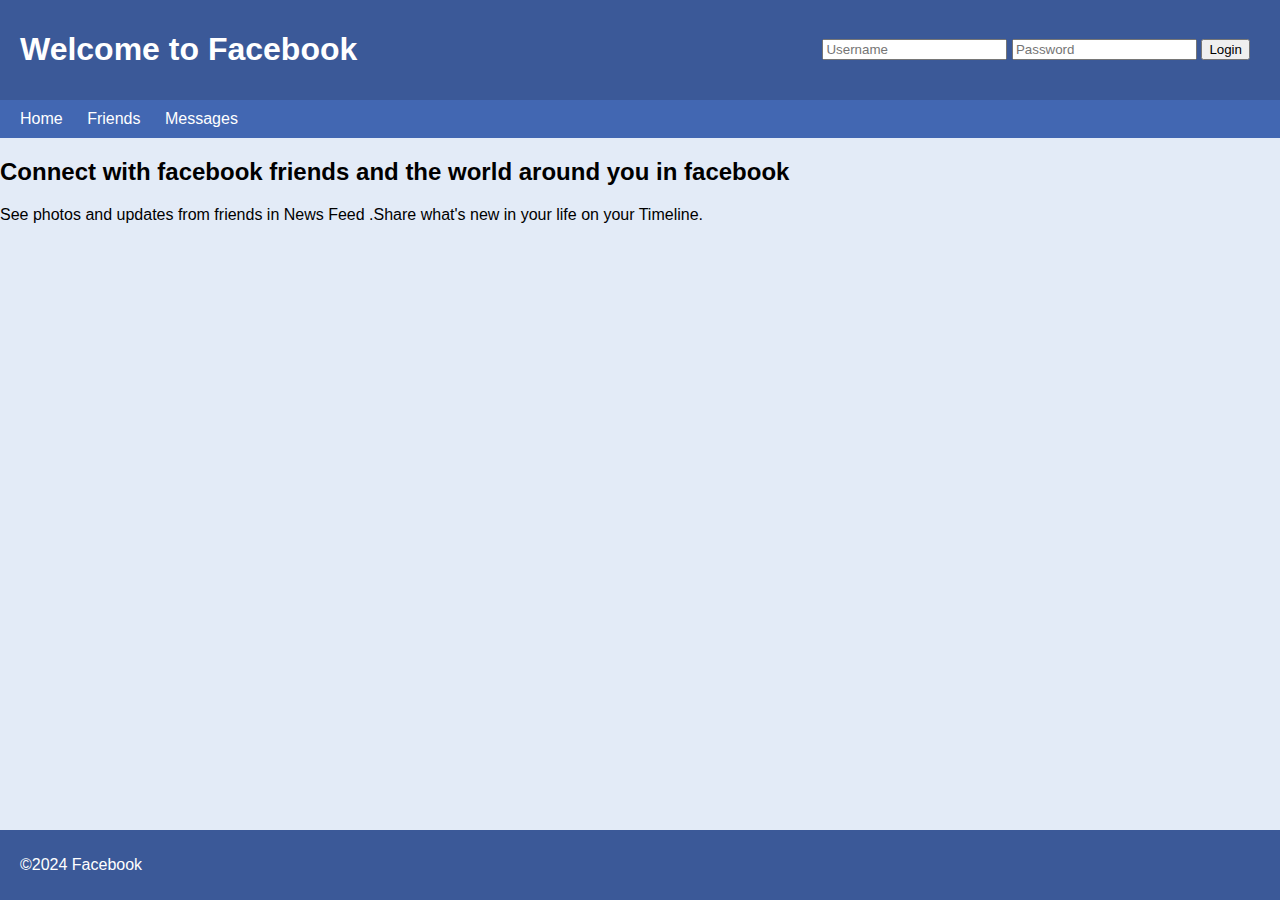
<file: index.html>
<!-- index page and friends page  -->

<!DOCTYPE html>
<html lang="en">
<head>
    <meta charset="UTF-8">
    <meta name="viewport" content="width=device-width, initial-scale=1.0">
    <title>Facebook</title>
    <link rel="stylesheet" href="Css/style.css ">
</head>
<body>
    <header> 
        <h1>Welcome to Facebook</h1>
        <div class="login-form">
            <input type = 'text' placeholder="Username"/>
            <input type = 'password' placeholder="Password"/>
            <!-- <input type="date" id="monthAndDateInput" name="monthAndDate"> -->
            <button>Login</button>
        </div>
</header>
    <nav>
    <ul>
        <li> <a href="index.html">Home</a></li>
        <li><a href="Friends.html">Friends</a></li> 
        <li><a href="Messages.html">Messages</a></li> 
    </ul>
</nav>

<main>
  <h2>Connect with facebook friends and the world around you in facebook</h2>
  <p>See photos and updates from friends in News Feed .Share what's new in your life on your Timeline.</p>
  <footer>
    <p>
        &copy;2024 Facebook
    </p>
</main>
</footer>  
</body>
</html>
</file>
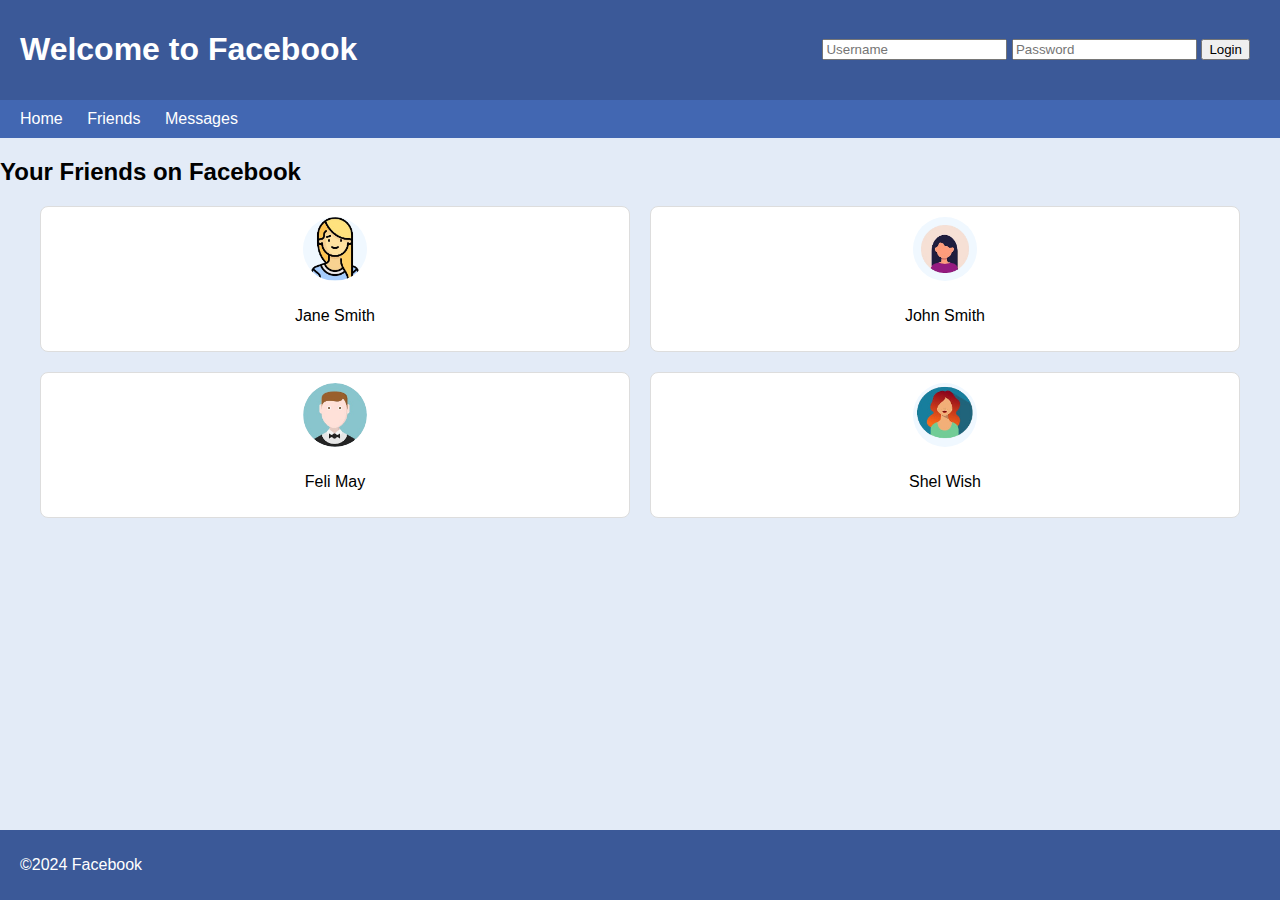
<file: Friends.html>
<!DOCTYPE html>
<html lang="en">
<head>
    <meta charset="UTF-8">
    <meta name="viewport" content="width=device-width, initial-scale=1.0">
    <title>Friends</title>
    <link rel="stylesheet" href="Css/style.css">
    <style>

 
      .friends-container {
            display: flex;
            flex-wrap: wrap;
            gap: 20px;
            justify-content: center;
        }
        .friend {
            display: flex;
            flex-direction: column;
            align-items: center;
            width: calc(50% - 50px);
            box-sizing: border-box;
            padding: 10px;
            background-color: white;
            border: 1px solid #ddd;
            border-radius: 8px;
            /* box-shadow: 0 2px 4px rgba(0, 0, 0, 0.1); */
        }
        .friend img {
            width: 64px;
            height: 64px;
            border-radius: 50%;
            background-color: aliceblue;
            margin-bottom: 10px;
        }
     
    </style>
</head>
<body>
    <header>
        <h1>Welcome to Facebook</h1>
        <div class="login-form">
            <input type='text' placeholder="Username" />
            <input type='password' placeholder="Password" />
            <button>Login</button>
        </div>
    </header>
    <nav>
        <ul>
            <li><a href="index.html">Home</a></li>
            <li><a href="Friends.html">Friends</a></li>
            <li><a href="Messages.html">Messages</a></li>
        </ul>
    </nav>
    <main>
        <h2>Your Friends on Facebook</h2>
        <div class="friends-container">
        <div class="friend">
            <img src="images/download-removebg-preview.png" alt="Friend1">
            <p>Jane Smith</p>
        </div>
        <div class="friend">
            <img src="images/image-removebg-preview (1).png" alt="Friend2">
            <p>John Smith</p>
        </div>
        <div class="friend">
            <img src="images/image-removebg-preview (2).png" alt="Friend3">
            <p>Feli May</p>
        </div>
        <div class="friend">
            <img src="images/image-removebg-preview.png" alt="Friend4">
            <p>Shel Wish</p>
        </div>
    </div>
    </main>
    <footer>
        <p>&copy;2024 Facebook</p>
    </footer>
</body>
</html>
</file>
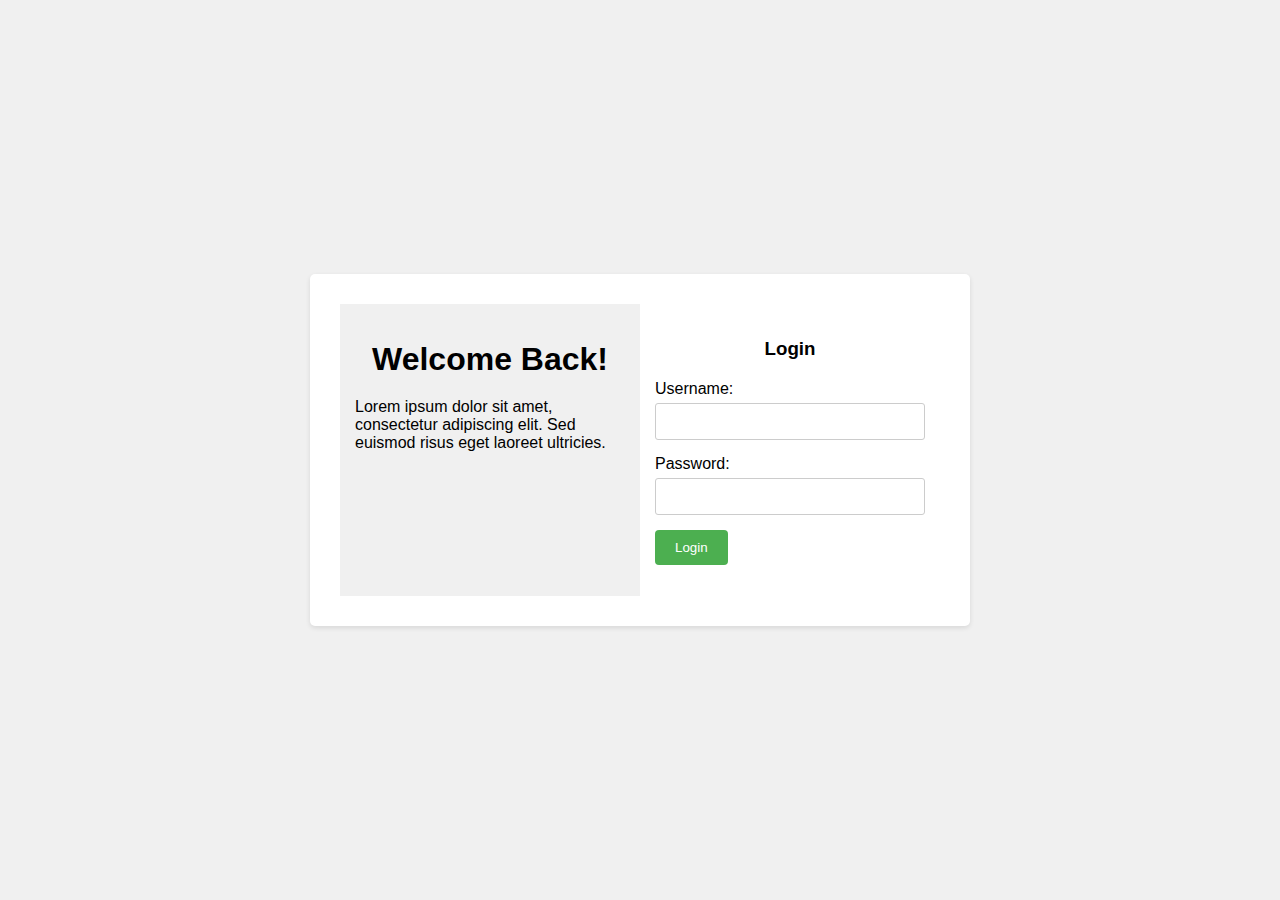
<file: Login.html>
<!DOCTYPE html>
<html lang="en">
<head>
  <meta charset="UTF-8">
  <meta name="viewport" content="width=device-width, initial-scale=1.0">
  <link rel="stylesheet" href="Css/Login.css ">
  <title>Login Form</title>
</head>
<body>
    <div class="login-container">
        <div class="login-info">
          <h1>Welcome Back!</h1>
          <p>Lorem ipsum dolor sit amet, consectetur adipiscing elit. Sed euismod risus eget laoreet ultricies.</p>
          </div>
        <div class="login-form">
          <h3>Login</h3>
          <form id="loginForm">
            <label for="name">Username:</label>
            <input type="text" id="name" name="name" required><br>
            <label for="password">Password:</label>
            <input type="password" id="password" name="password" required><br>
            <button type="submit">Login</button>
            <p id="errorMsg"></p>
          </form>
        </div>
  <script>
    function Login() {
        // Get username and Login values
      var username = document.getElementById('name').value;
      var password = document.getElementById('password').value;

    //   Simple username and password  check
      if (username === 'mercy' && password === '123') { 
        // Redirect to marks.html if credentials are correct 
        window.location.href = "marks.html";
      } else {
        // Alert user if credentials are incorrect 
        document.getElementById("errorMsg").innerHTML = "Invalid username or password";
      }
      return false
    }
  </script>
</body>
</html>
</file>
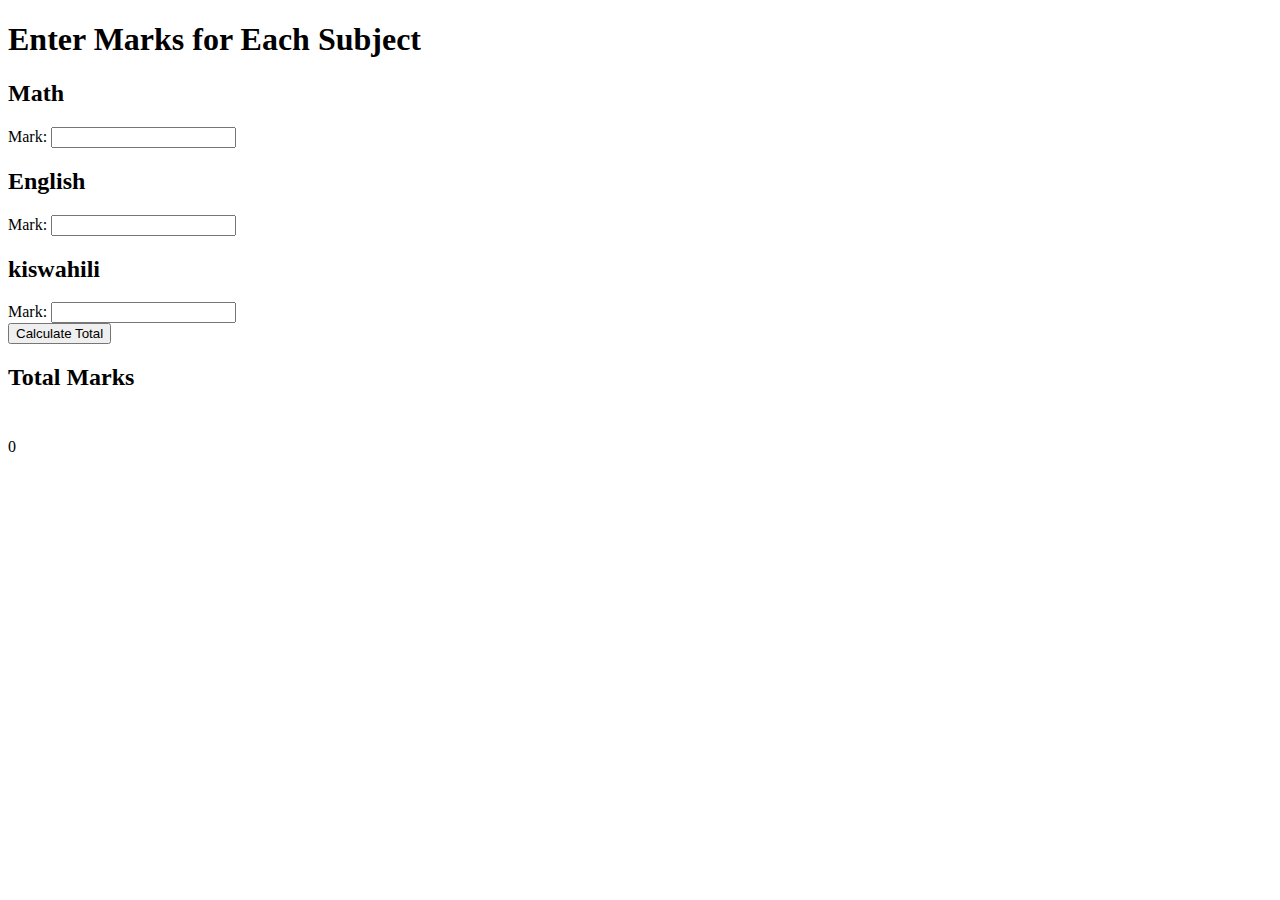
<file: marks.html>
<!DOCTYPE html>
<html>
<head>
  <title>Enter marks for each subject</title>
  <link rel="stylesheet" href="">
</head>
<body>
  <h1>Enter Marks for Each Subject</h1>
  <div id="login-container">
  <form id="login-form" >
    <h2>Math</h2>
    <label for="math">Mark:</label>
    <input type="number" id="math" name="math"><br>

    <h2>English</h2>

    <label for="english">Mark:</label>
    <input type="number" id="english" name="english"><br>
    <h2>kiswahili</h2>
    <label for="kiswahili">Mark:</label>
    <input type="number" id="kiswahili" name="kiswahili"><br>
    <button type="button" onclick="calculateTotal()">Calculate Total</button>
    <h2 >Total Marks <br><br></h2>
    <p id="totalMarks">0</p>
  </form>
</div>
  <script>
    function calculateTotal() {
      // Get marks
      var math = parseInt(document.getElementById('math').value);
      var english = parseInt(document.getElementById('english').value);
      var kiswahili = parseInt(document.getElementById('kiswahili').value);
      // calculate total marks
      var total = math + english + kiswahili;
      // Display total marks
      document.getElementById('totalMarks').innerHTML = "Total Marks: " + total;
    }
  </script>
</body>
</html>
</file>
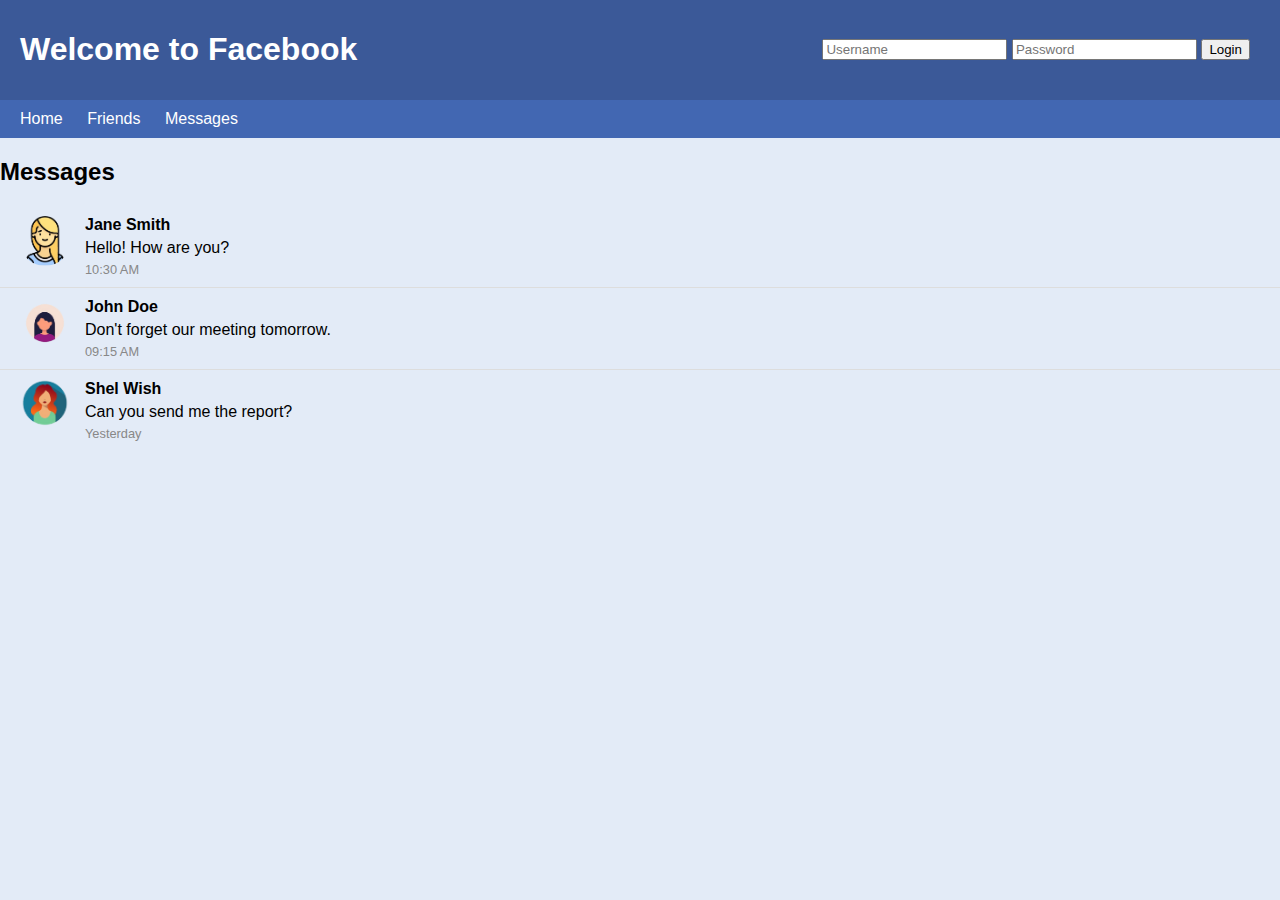
<file: Messages.html>
<!DOCTYPE html>
<html lang="en">
<head>
    <meta charset="UTF-8">
    <meta name="viewport" content="width=device-width, initial-scale=1.0">
    <title>Facebook</title>
    <link rel="stylesheet" href="Css/style.css ">
    <style>
        .message-list {
            list-style: none;
            padding: 0;
            margin: 0;
        }
        .message-item {
            display: flex;
            align-items: flex-start;
            padding: 10px 20px;
            border-bottom: 1px solid #ddd;
        }
        .message-item:last-child {
            border-bottom: none;
        }
        .message-avatar {
            width: 50px;
            height: 50px;
            border-radius: 50%;
            overflow: hidden;
            margin-right: 15px;
        }
        .message-avatar img {
            width: 100%;
            height: 100%;
            object-fit: cover;
        }
        .message-content {
            flex: 1;
        }
        .message-sender {
            font-weight: bold;
        }
        .message-text {
            margin: 5px 0;
        }
        .message-time {
            font-size: 0.8em;
            color: #888;
        }
      
    </style>
</head>
<header>
    <H1>Welcome to Facebook</H1>
    <div class="login-form">
    <input type = 'text' placeholder="Username"/>
    <input type = 'password' placeholder="Password"/>
    <!-- <input type="date" id="monthAndDateInput" name="monthAndDate"> -->


    <button>Login</button>
</div>
</header>
<nav>
    <ul>
        <li> <a href="index.html">Home</a></li>
        <li><a href="Friends.html">Friends</a></li> 
        <li><a href="Messages.html">Messages</a></li> 
    </ul>
</nav>
<body>
    <div class="container">
        <div class="header">
            <h2>Messages</h2>
        </div>
        <ul class="message-list">
            <li class="message-item">
                <div class="message-avatar">
                    <img src="images/download-removebg-preview.png"  alt="Friend1">

                </div>
                <div class="message-content">
                    <div class="message-sender">Jane Smith</div>
                    <div class="message-text">Hello! How are you?</div>
                    <div class="message-time">10:30 AM</div>
                </div>
            </li>
            <li class="message-item">
                <div class="message-avatar">
                    <img src="images/image-removebg-preview (1).png" alt="Friend1"></div>
                <div class="message-content">
                    <div class="message-sender">John Doe</div>
                    <div class="message-text">Don't forget our meeting tomorrow.</div>
                    <div class="message-time">09:15 AM</div>
                </div>
            </li>
            <li class="message-item">
                <div class="message-avatar">
                    <img src="images/image-removebg-preview.png" alt="Friend1">
                </div>
                <div class="message-content">
                    <div class="message-sender">Shel Wish</div>
                    <div class="message-text">Can you send me the report?</div>
                    <div class="message-time">Yesterday</div>
                </div>
            </li>
        </ul>
    </div>
</body>
</html>
</file>
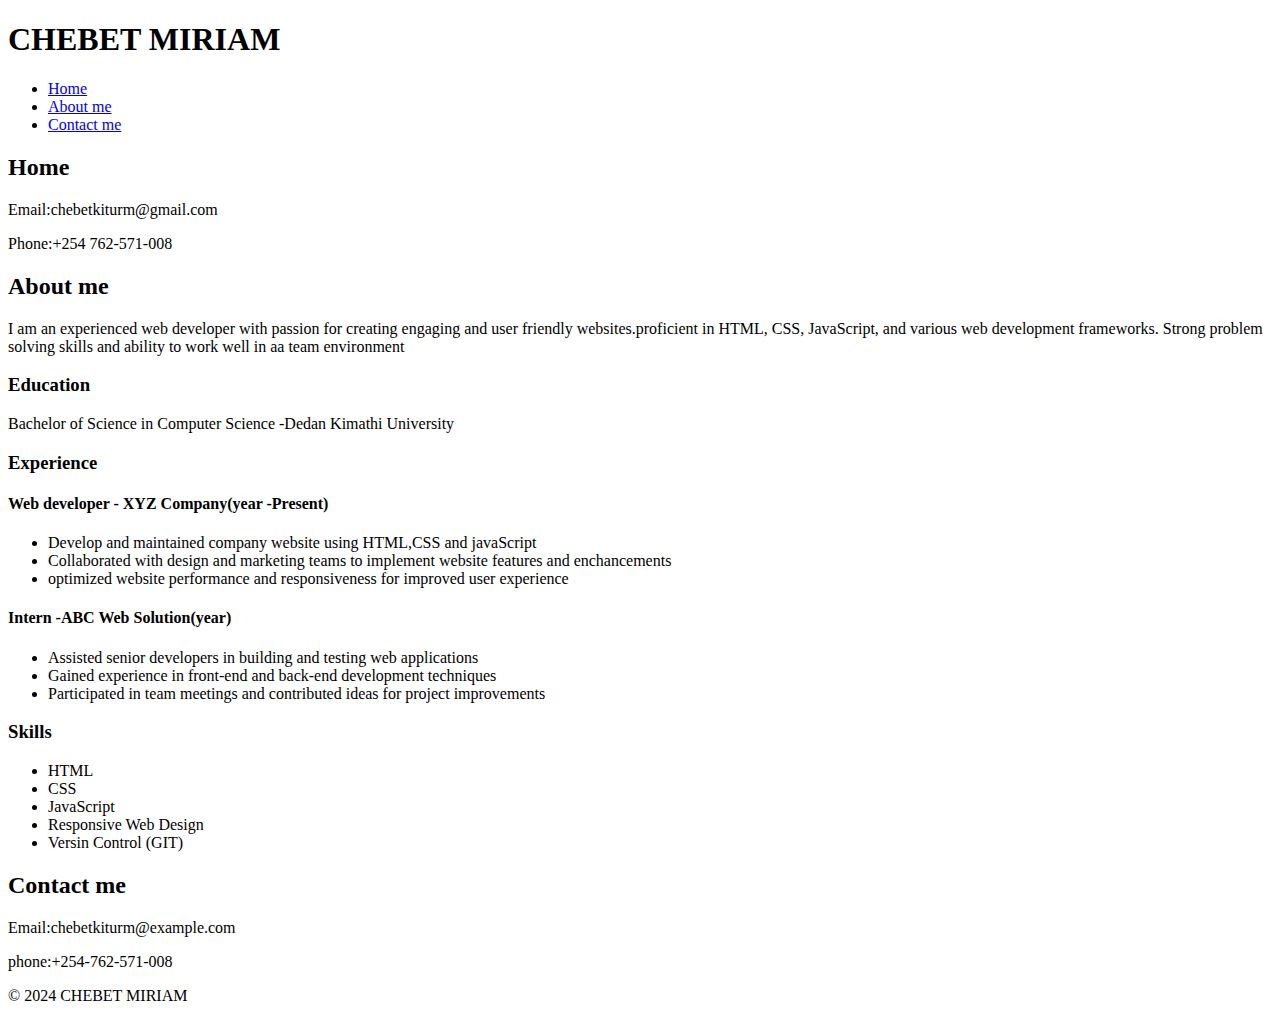
<file: mycv.html>
<!DOCTYPE html>
<html lang="en">
<head>
    <meta charset="UTF-8">
    <meta name="viewport" content="width=device-width, initial-scale=1.0">
    <title>cv profile</title>
</head>
<body>
    <header>
    <h1>CHEBET MIRIAM</h1>
    <nav>
    <ul>
        <li>
            <a href="#"><i class="fa fa-home" aria-hidden="true"></i>Home</a>
        </li>
        <li>
            <a href="#">About me </a>
        </li>
        <li>
            <a href="#">Contact me </a></li>
    </ul>
</nav>
</header>
<main>

    <h2>Home</h2>
    <p>Email:chebetkiturm@gmail.com</p>
    <p>Phone:+254 762-571-008</p>

    <h2>About me</h2>
    <p>I am an experienced web developer with passion for creating engaging and user friendly websites.proficient in HTML, CSS, JavaScript, and various web development frameworks. Strong problem solving skills and ability to work well in aa team environment</p>
    
    <h3>Education</h3>
    <p>Bachelor of Science in Computer Science -Dedan Kimathi University</p>
    <h3>Experience</h3>
    <h4>Web developer - XYZ Company(year -Present)</h4>
        <ul>
            <li>Develop and maintained company website using HTML,CSS and javaScript</li>
            <li>Collaborated with design and marketing teams to implement website features and enchancements</li>
            <li>optimized website performance and responsiveness for improved user experience</li>
        </ul>
    <h4>Intern -ABC Web Solution(year)</h4>
    <ul>
        <li>Assisted senior developers in building and testing web applications</li>
        <li>Gained experience in front-end and back-end development techniques</li>
        <li>Participated in team meetings and contributed ideas for project improvements</li>
    </ul>    
    <h3>Skills</h3>
    <ul>
        <li>HTML</li>
        <li>CSS</li>
        <li>JavaScript</li>
        <li>Responsive Web Design</li>
        <li>Versin Control (GIT)</li>
    </ul>    
    <h2>Contact me</h2>
    <p>Email:chebetkiturm@example.com</p>
    <p>phone:+254-762-571-008</p>
</main>
    <footer>
        <p>&copy 2024 CHEBET MIRIAM</p>
    </footer>
</body>
</html>
</file>
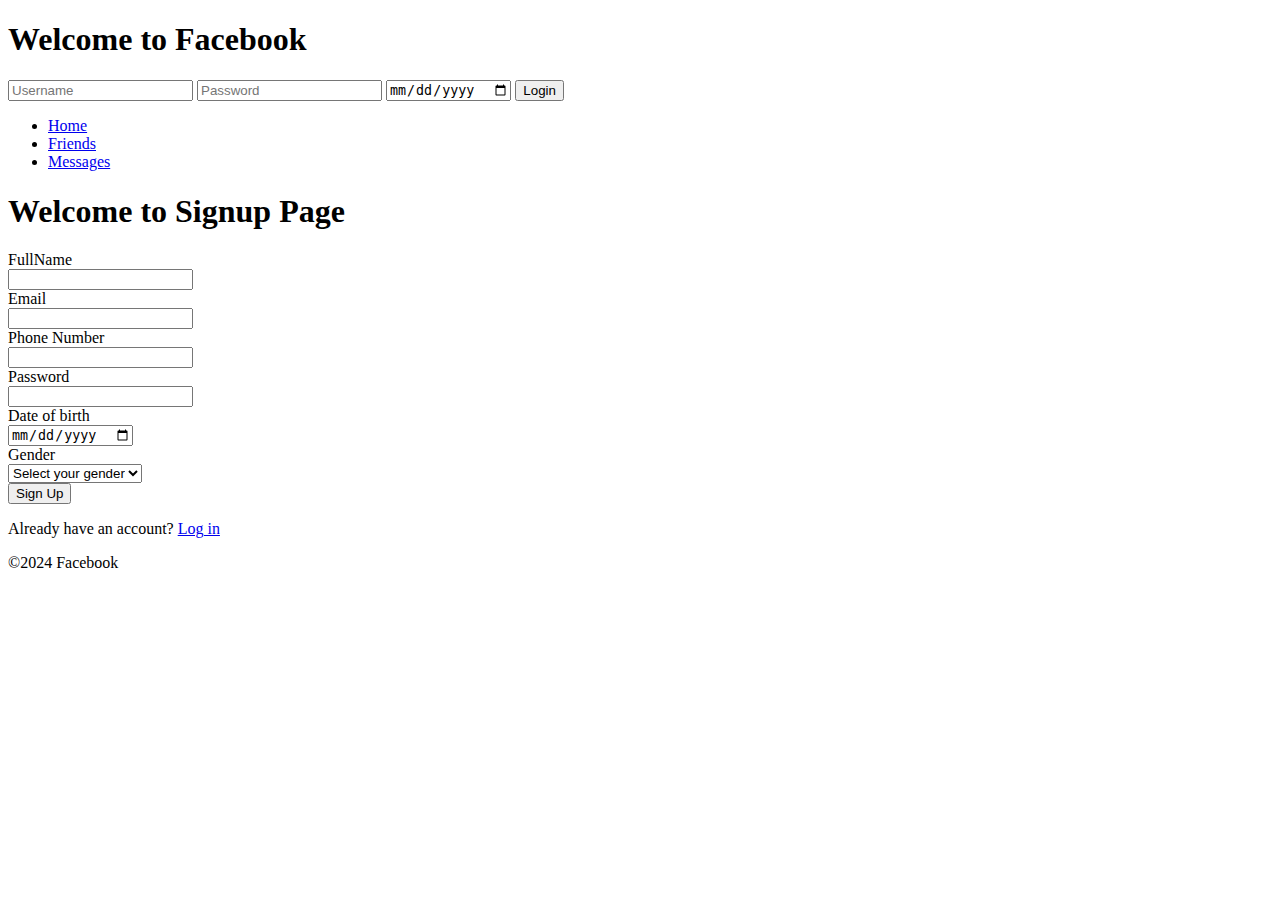
<file: SignUp.html>
<!DOCTYPE html>
<html lang="en">
<head>
    <meta charset="UTF-8">
    <meta name="viewport" content="width=device-width, initial-scale=1.0">
    <title><i class="fa fa-facebook" aria-hidden="true"></i></title>
</head>
<body>
    <header>
    <H1>Welcome to Facebook</H1>
    <input type = 'text' placeholder="Username"/>
    <input type = 'password' placeholder="Password"/>
    <input type="date" id="monthAndDateInput" name="monthAndDate">

    <button>Login</button>
    <nav>
    <ul>
        <li> <a href="index.html">Home</a></li>
        <li><a href="Friends.html">Friends</a></li> 
        <li><a href="#">Messages</a></li> 
    </ul>
</nav>
</header>

<main>
    <h1>Welcome to Signup Page</h1>
  <form>
    <label for="fullname">FullName</label>
    <br>
    <input type="text" id="fullname" name="fullname" required/>
      <br>
    <label for="email">Email</label>
    <br>
    <input type="email" id="email" name="email" required/>
    <br>
    <label for="phone">Phone Number </label>
    <br>
    <input type="text" id="phone" name="phone" required/>
    <br>
    <label for="password">Password</label>
    <br>
    <input type="password" id="password" name="password" required/>
    <br>

    <label for="birthdate">Date of birth</label>
    <br>
    <input type="date" id="birthdate" name="birthdate" required/>
    <br>

    <label for="gender">Gender</label>
    <br>
    <select  id="gender" name="gender" required>
        <option value="">Select your gender</option>
        <option value="male">Male</option>
        <option value="female">Female</option>
        <option value="custom">Custom</option>
    </select>

<br>

    <button type="submit"> Sign Up </button>
  </form>
  <p>Already have an account? <a href="#">Log in</a></p>
  <footer>
    <p>
        &copy;2024 Facebook
    </p>
</main>
</footer>  
</body>
</html>
</file>
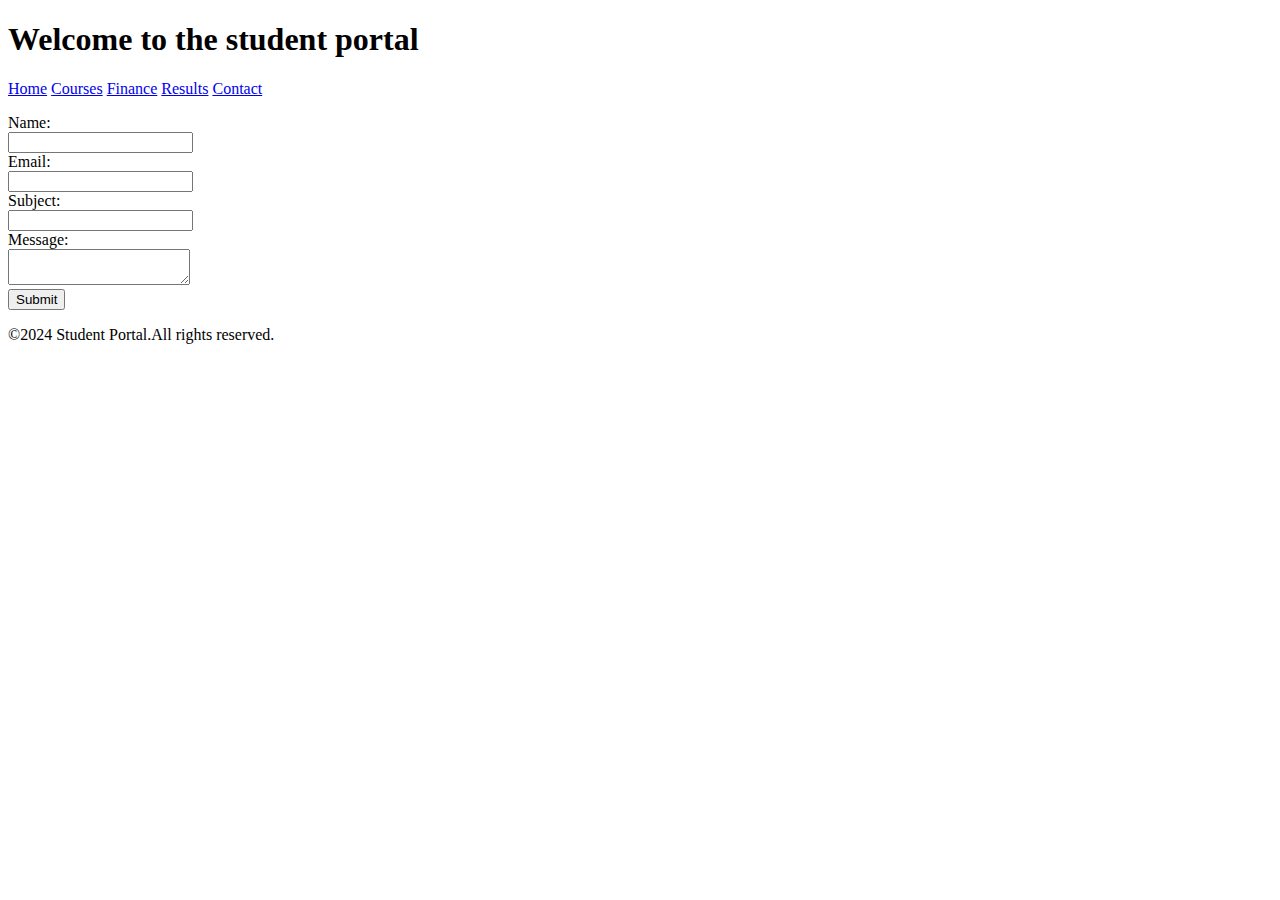
<file: assign1/contact.html>
<!DOCTYPE html>
<html lang="en">
<head>
  <meta charset="UTF-8">
  <meta name="viewport" content="width=device-width, initial-scale=1.0">
  <title>KIEPS TRAINING</title>
</head>
<body>
  <h1>Welcome to the  student portal</h1>

  <nav>
    <a href="Home.html">Home</a>
    <a href="courses.html">Courses</a>
    <a href="finance.html">Finance</a>
    <a href="results.html">Results</a>
    <a href="contact.html">Contact</a>
  </nav>
<Main>
  <p>
    <form>
        <label for="name">Name:</label>
        <br>
        <input type="text" id="name" name="name" required/>
          <br>
        <label for="email">Email:</label>
        <br>
        <input type="email" id="email" name="email" required/>
        <br>
        <label for="subject">Subject: </label>
        <br>
        <input type="text" id="subject" name="subject" required/>
        <br>
        <label for="message">Message:</label>
        <br>
        <textarea id="message" name="message" required></textarea>
        
        <br>
        <button type="submit"> Submit </button>
      </form>  </p>
</Main>
  <footer>
    <p>
        &copy;2024 Student Portal.All rights reserved.
    </p>
</footer>
</body>
</html>
</file>
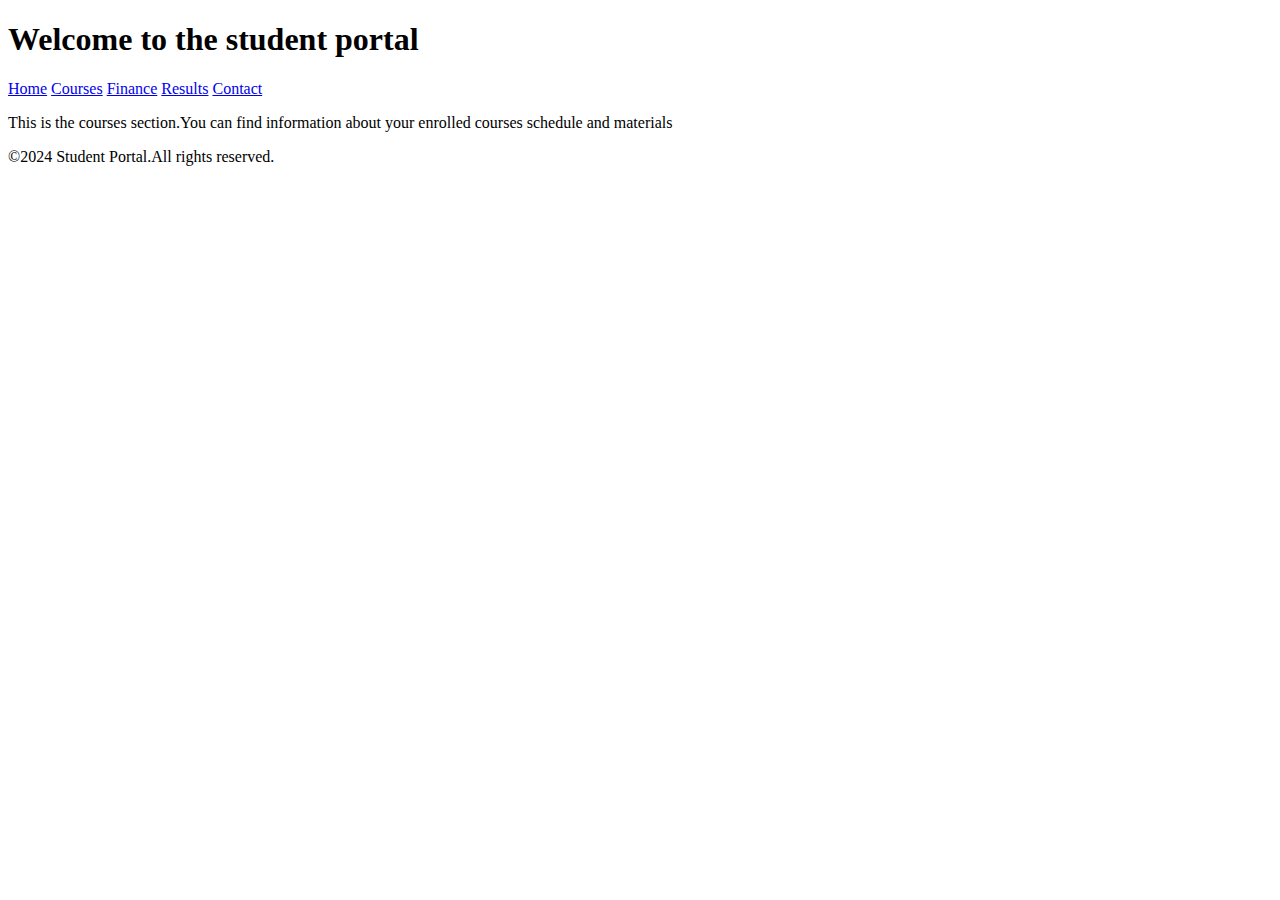
<file: assign1/courses.html>
<!DOCTYPE html>
<html lang="en">
<head>
  <meta charset="UTF-8">
  <meta name="viewport" content="width=device-width, initial-scale=1.0">
  <title>KIEPS TRAINING</title>
</head>
<body>
  <h1>Welcome to the  student portal</h1>

  <nav>
    <a href="Home.html">Home</a>
    <a href="courses.html">Courses</a>
    <a href="finance.html">Finance</a>
    <a href="results.html">Results</a>
    <a href="contact.html">Contact</a>
  </nav>
<main>
  <p>
 This is the courses section.You can find information about your enrolled courses schedule and materials  </p>
</main>
 <footer>
    <p>
        &copy;2024 Student Portal.All rights reserved.
    </p>
</footer>
</body>
</html>
</file>
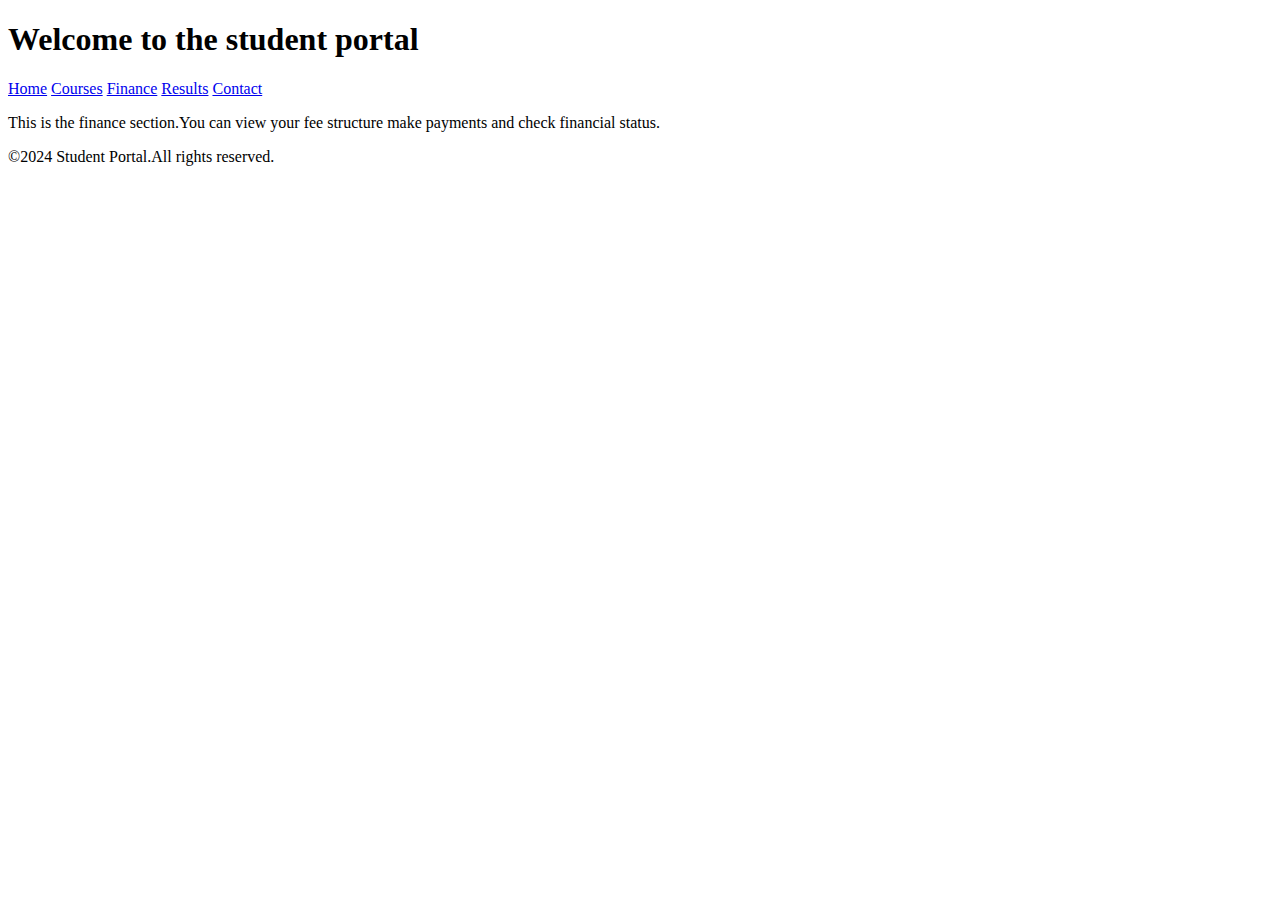
<file: assign1/finance.html>
<!DOCTYPE html>
 <html lang="en">
 <head>
   <meta charset="UTF-8">
   <meta name="viewport" content="width=device-width, initial-scale=1.0">
   <title>KIEPS TRAINING</title>
 </head>
 <body>
   <h1>Welcome to the  student portal</h1>
 
   <nav>
     <a href="Home.html">Home</a>
     <a href="courses.html">Courses</a>
     <a href="finance.html">Finance</a>
     <a href="results.html">Results</a>
     <a href="contact.html">Contact</a>
   </nav>
 <main>
   <p>
  This is the finance  section.You can view your fee structure make payments and check financial status. </p>
 </main>
  <footer>
    <p>
        &copy;2024 Student Portal.All rights reserved.
    </p>
</footer>
 </body>
 </html>
</file>
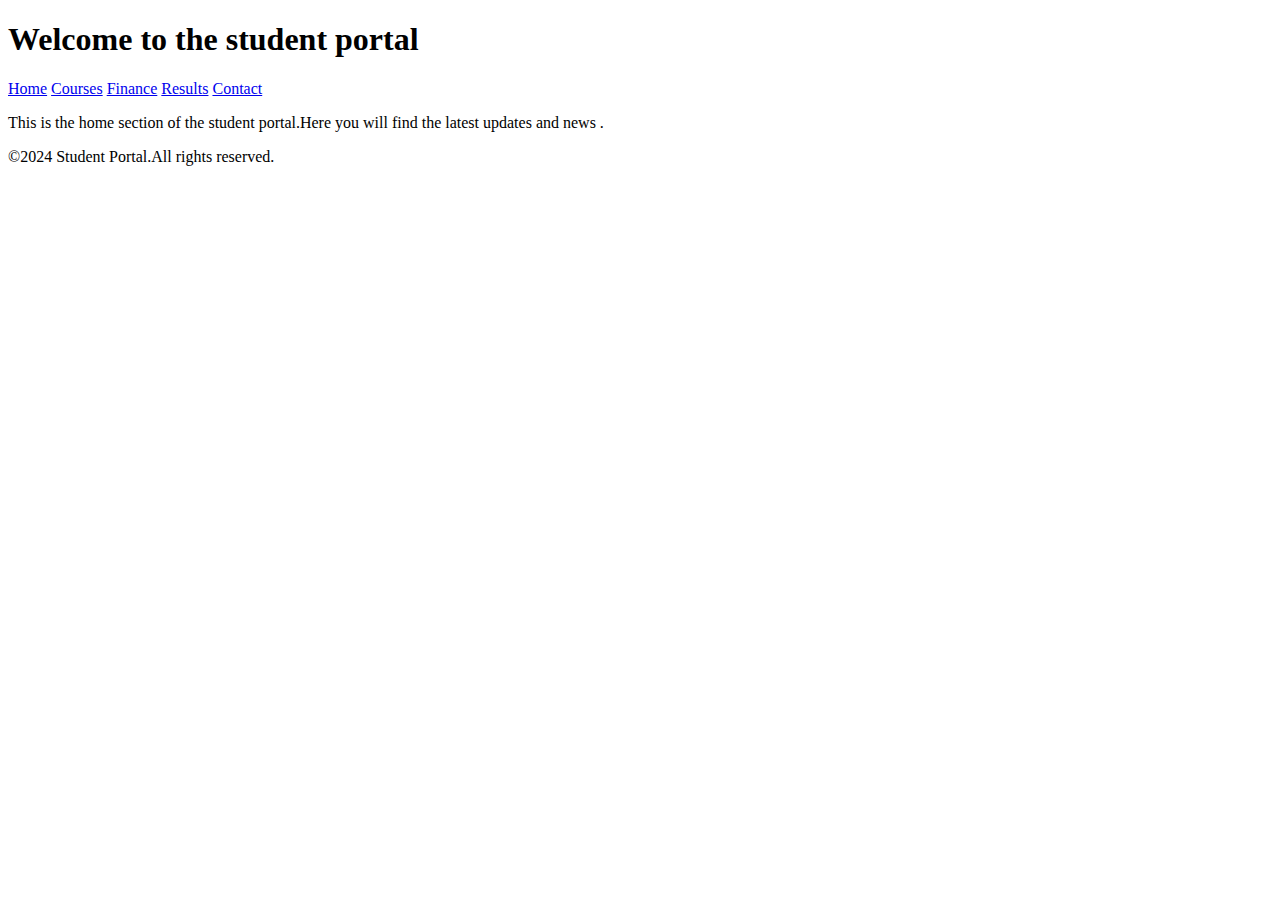
<file: assign1/Home.html>
<!DOCTYPE html>
<html lang="en">
<head>
  <meta charset="UTF-8">
  <meta name="viewport" content="width=device-width, initial-scale=1.0">
  <title>KIEPS TRAINING</title>
</head>
<body>
  <h1>Welcome to the  student portal</h1>

  <nav>
    <a href="Home.html">Home</a>
    <a href="courses.html">Courses</a>
    <a href="finance.html">Finance</a>
    <a href="results.html">Results</a>
    <a href="contact.html">Contact</a>
  </nav>
<Main>
  <p>
    This is the home section of the student portal.Here you will find the latest updates and news .
  </p>
</Main>
  <footer>
    <p>
        &copy;2024 Student Portal.All rights reserved.
    </p>
</footer>
</body>
</html>
</file>
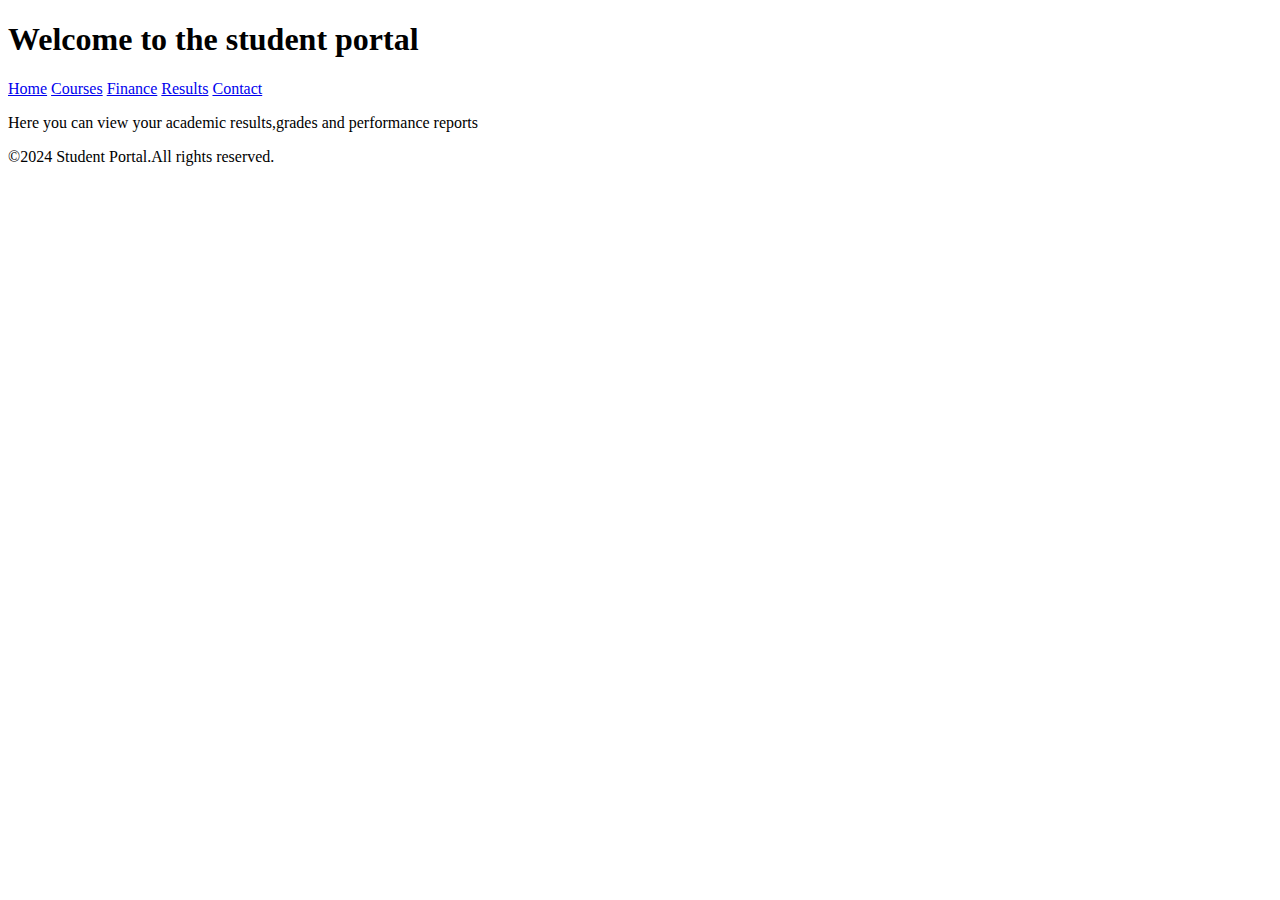
<file: assign1/results.html>
<!DOCTYPE html>
<html lang="en">
<head>
  <meta charset="UTF-8">
  <meta name="viewport" content="width=device-width, initial-scale=1.0">
  <title>KIEPS TRAINING</title>
</head>
<body>
  <h1>Welcome to the  student portal</h1>

  <nav>
    <a href="Home.html">Home</a>
    <a href="courses.html">Courses</a>
    <a href="finance.html">Finance</a>
    <a href="results.html">Results</a>
    <a href="contact.html">Contact</a>
  </nav>
<main>
  <p>
Here you can view your academic results,grades and performance reports  </p>
</main>
<footer>
    <p>
        &copy;2024 Student Portal.All rights reserved.
    </p>
</footer>

</body>
</html>
</file>
<file: Css/style.css>
body{
    margin:0 ;
    font-family:Arial,sans-serif;
    
    background-color:#e3ebf7;
        
    }
header{
    color: white; 
    background-color: #3b5998;
    padding: 10px 20px 10px;
    display: flex;
    align-items: center;
    justify-content: space-between;
    /* font-size: 30px;
    border-style:solid;
    border-width:5px; */
    }
.login-form{
        text-align: right;
        margin-right: 10px;
    }
nav{
    background-color: #4267B2;
    color: #fff;
    padding: 10px 20px;
}
nav ul {
    margin: 0;
    padding: 0;
}   
nav ul li {
    display: inline;
    margin-right: 20px;
} 
nav ul li a{
    color: #fff;
    text-decoration: none;
}
a:hover{
    color: yellow;
}

footer{
    background-color:#3b5998;
    color:#fff;
    padding:10px 20px;
    position:fixed;
    bottom: 0;
    width: 100%;
}
</file>
<file: Css/Login.css>
body {
  font-family: Arial, sans-serif;
  margin: 0;
  padding: 0;
  display: flex;
  justify-content: center;
  align-items: center;
  min-height: 100vh;
  background-color: #f0f0f0;
}

.login-container {
  display: flex;
  background-color: #fff;
  padding: 30px;
  border-radius: 5px;
  box-shadow: 0 2px 5px rgba(0, 0, 0, 0.1);
  width: 600px; /* Adjust width as needed */
}

.login-info,
.login-form {
  flex: 1; /* Make both divs share available space equally */
  padding: 15px; /* Add some common padding for each side */
}

.login-info {
  background-color: #f0f0f0; /* Set your desired background color */
}

h1, h3 {
  text-align: center;
  margin-bottom: 20px;
}

label {
  display: block;
  margin-bottom: 5px;
}

input[type="text"],
input[type="password"] {
  width: 100%;
  padding: 10px;
  border: 1px solid #ccc;
  border-radius: 3px;
  box-sizing: border-box;
  margin-bottom: 15px;
}

button[type="submit"] {
  background-color: #4CAF50; /* Green */
  color: white;
  padding: 10px 20px;
  border: none;
  border-radius: 4px;
  cursor: pointer;
}

button[type="submit"]:hover {
  background-color: #45a049;
}

#errorMsg {
  color: red;
  font-weight: bold;
  margin-top: 10px;
}
</file>
